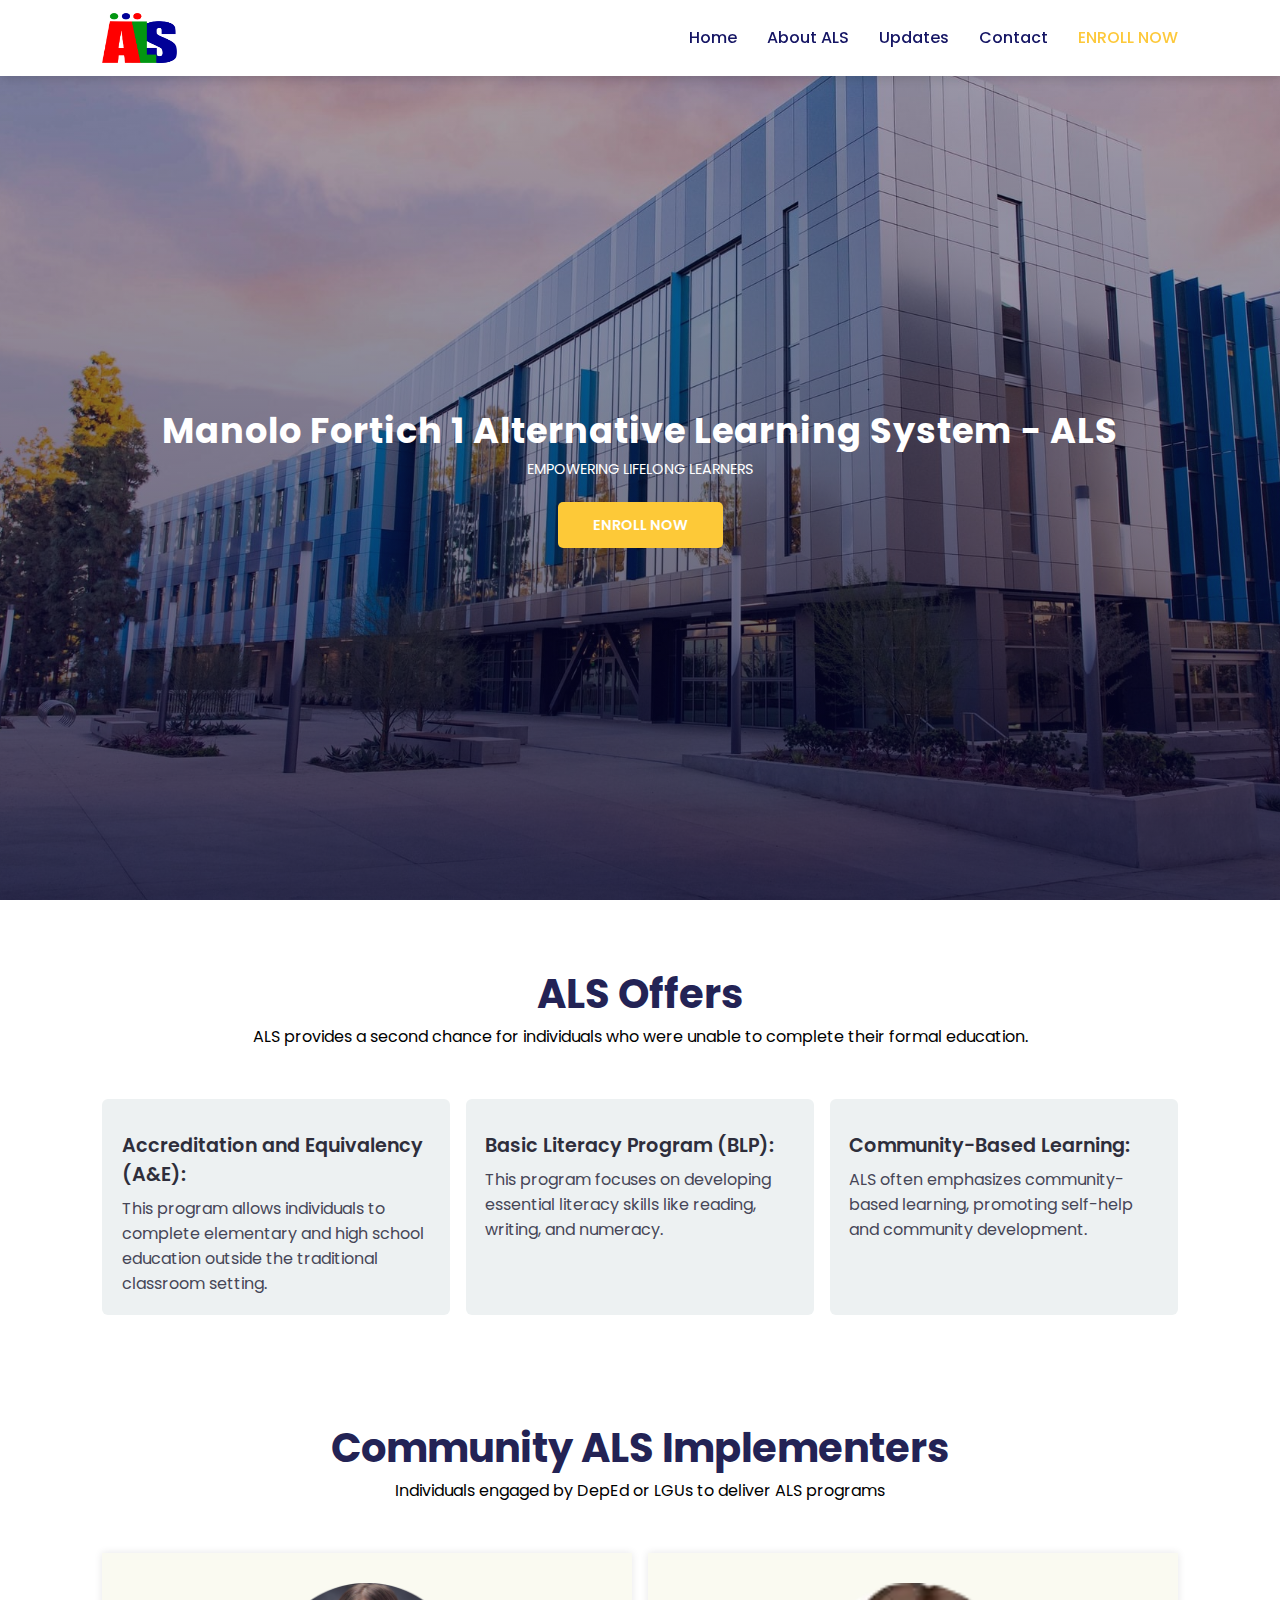
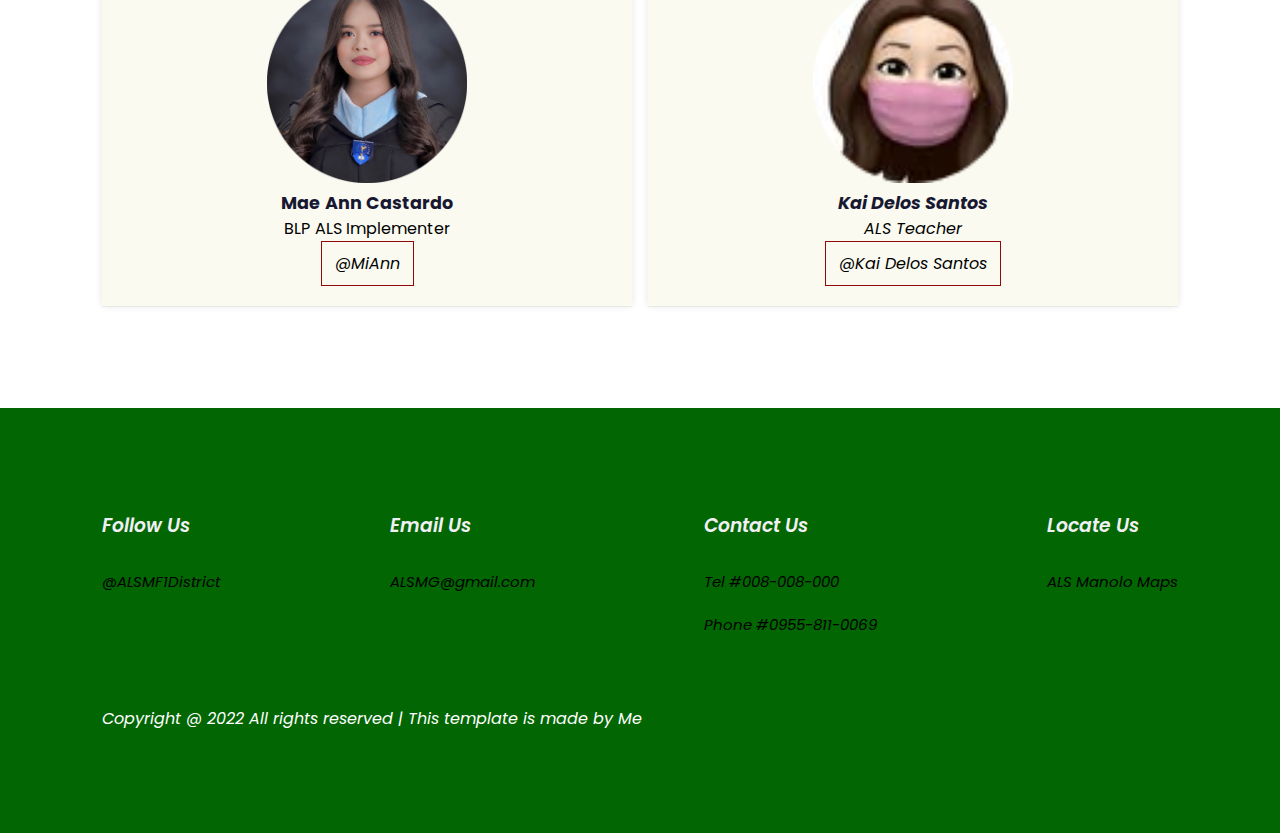
<file: index.html>
<!DOCTYPE html>
<html lang="en">
<head>
	<meta charset="UTF-8">
	<meta name="viewport" content="width=device-width, initial-scale=1.0">
	<title>MF1 ALTERNATIVE LEARNING SYSTEM</title>

	<!-- External CSS -->
	<link rel="stylesheet" href="style.css">

	<!-- JQuery CDN link -->
	<script src="https://code.jquery.com/jquery-3.6.0.min.js" integrity="sha256-/xUj+3OJU5yExlq6GSYGSHk7tPXikynS7ogEvDej/m4=" crossorigin="anonymous"></script>

</head>
<body>
	<!-- Navigation start -->
	<nav>
		<img src="img/ALS Logo.png" class="logo">

		<div class="navigation">
			<ul>
				<i id="menu-close" class="fas fa-times"></i>
				<li><a href="index.html">Home</a></li>
				<li><a href="aboutals.html">About ALS</a></li>
				<li><a href="update.html">Updates</a></li>
				<li><a href="contact.html">Contact</a></li>
				<li><a href="#" class="active">ENROLL NOW</a></li>
			</ul>

			<img src="img/menu.png" id="menu-btn">
		</div>
	</nav>
	<!-- Navigation ends -->


	<!-- Hero section starts from here -->
	<section id="home">
		<h2>
			Manolo Fortich 1 Alternative Learning System - ALS
		</h2>
		<p>EMPOWERING LIFELONG LEARNERS</p>
		<div class="btn">
			<a href="https://forms.gle/V5jMQK5orTKkrJvH9" class="yellow">ENROLL NOW</a>
		</div>
	</section>
	<!-- Hero section ends from here -->


	<!-- Features section starts from here -->
	<section id="features">
		<h1>ALS Offers</h1>
		<p>ALS provides a second chance for individuals who were unable to complete their formal education.</p>

		<div class="fea-base">
			<div class="fea-box">
				<i class="fas fa-graduation-cap"></i>
				<h3>Accreditation and Equivalency (A&E):</h3>
				<p>This program allows individuals to complete elementary and high school education outside the traditional classroom setting. </p>
			</div>

			<div class="fea-box">
				<i class="fa-solid fa-book-bookmark"></i>
				<h3>Basic Literacy Program (BLP):</h3>
				<p>This program focuses on developing essential literacy skills like reading, writing, and numeracy.</p>
			</div>

			<div class="fea-box">
				<i class="fas fa-award"></i>
				<h3>Community-Based Learning:</h3>
				<p>ALS often emphasizes community-based learning, promoting self-help and community development. </p>
			</div>
		</div>
	</section>
	<!-- Features section ends from here -->

	<!-- Experts section starts from here -->
	<section id="experts">
		<h1>Community ALS Implementers</h1>
		<p>Individuals engaged by DepEd or LGUs to deliver ALS programs</p>
		
		<div class="expert-box">
			<div class="profile">
				<img src="img/grad.png" height="200" width="200" alt="Teacher Mae">
				<h6>Mae Ann Castardo</h6>
				<p> BLP ALS Implementer</p>
				<div class="pro-links">
					<i class="fab fa-facebook"><a href="https://www.facebook.com/mianncastardo22222/"></a> @MiAnn</a>
				</div>
			</div>

			<div class="profile">
				<img src="img/kai.png" height="200" width="200" alt="Teacher Kai">
				<h6>Kai Delos Santos</h6>
				<p>ALS Teacher</p>
				<div class="pro-links">
					<i class="fab fa-facebook"> @Kai Delos Santos </i>
				</div>
			</div>

		</div>
	</section>
	<!-- Experts section ends from here -->

	<!-- Footer section starts from here -->
	<footer>
		<div class="footer-col">
			<h3>Follow Us</h3>
			<li>@ALSMF1District</li>
		</div>

		<div class="footer-col">
			<h3>Email Us</h3>
			<li>ALSMG@gmail.com</li>
		</div>

		<div class="footer-col">
			<h3>Contact Us</h3>
			<li>Tel #008-008-000</li>
			<li>Phone #0955-811-0069</li>
		</div>

		<div class="footer-col">
			<h3>Locate Us</h3>
			<li>ALS Manolo Maps</li>
		</div>

		<div class="copyright">
			<p>Copyright @ 2022 All rights reserved | This template is made by Me</p>
		</div>
	</footer>
	<!-- Footer section ends from here -->

	<script>
		// Show menu links on burger click
		$('#menu-btn').click(function(){
			$('nav .navigation ul').addClass('active')
		});

		// Hide navbar on click function
		$('#menu-close').click(function(){
			$('nav .navigation ul').removeClass('active')
		});
	</script>
</body>
</html>
</file>
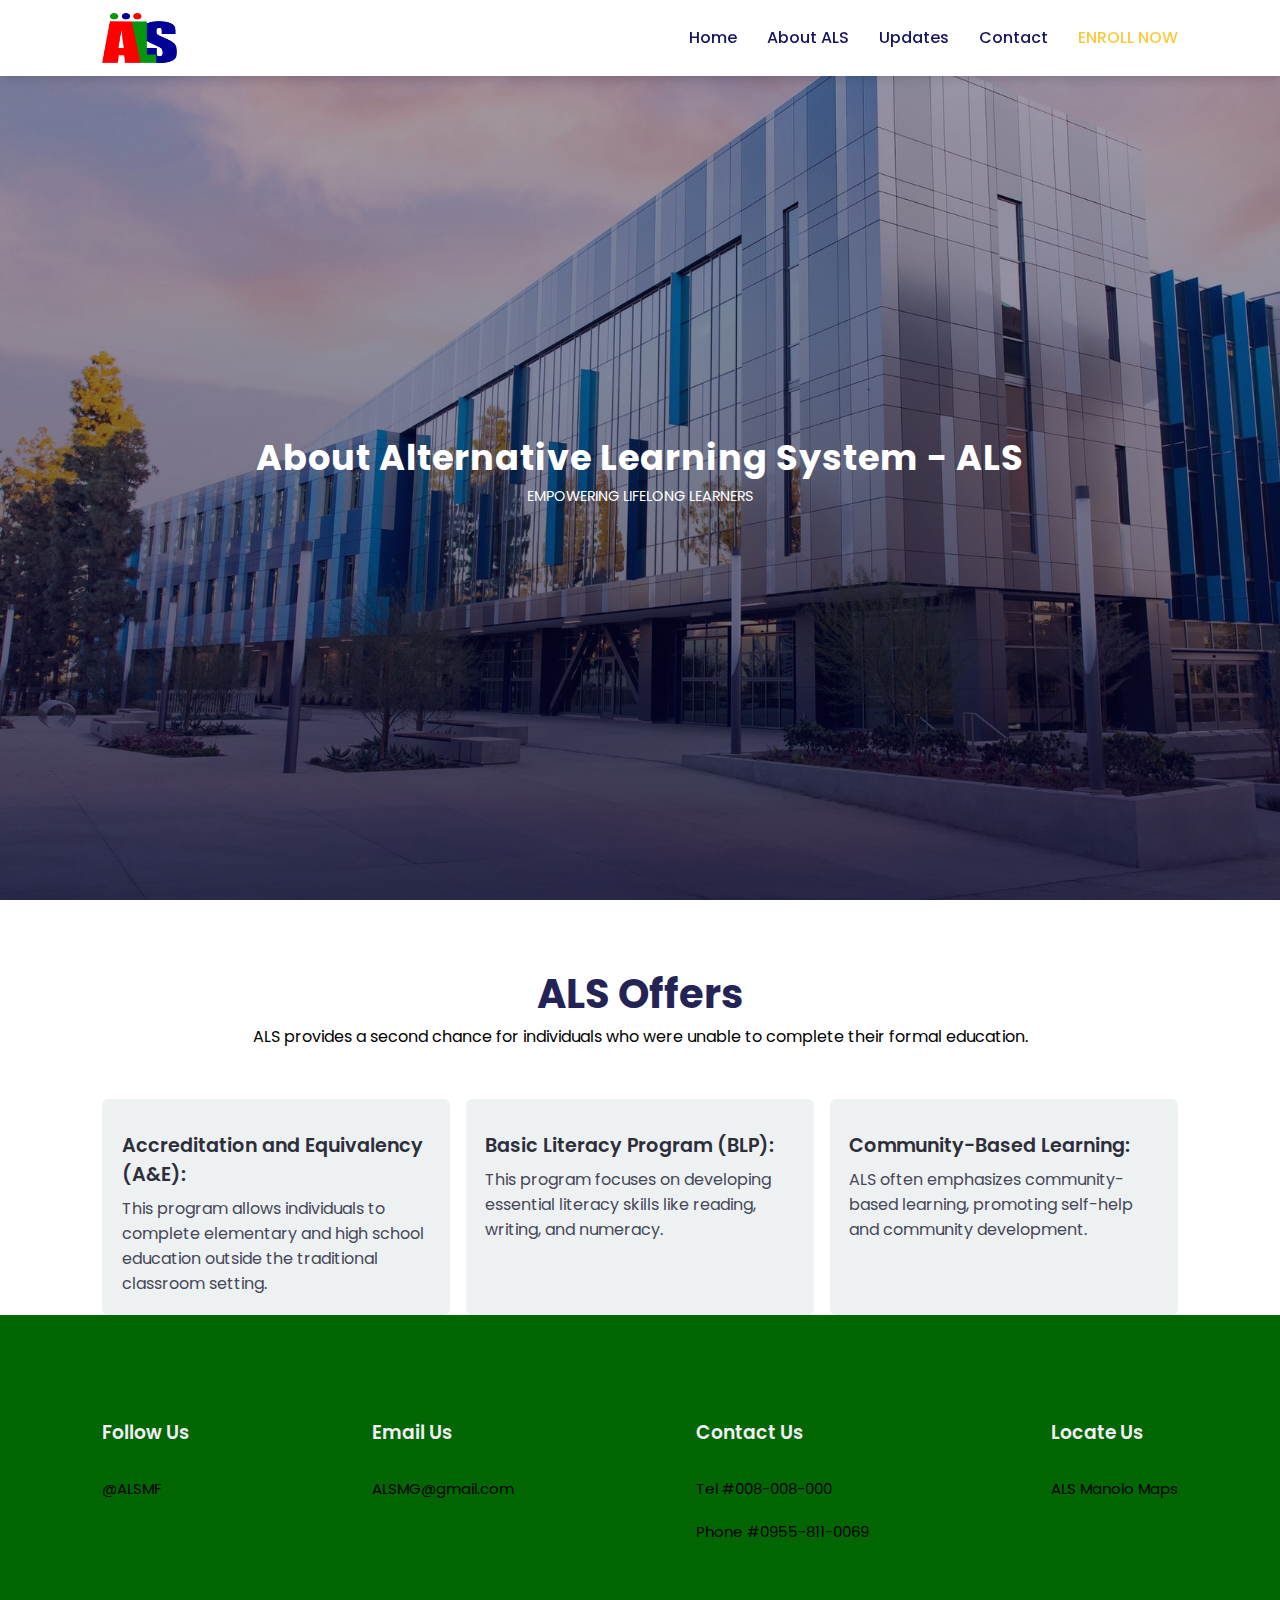
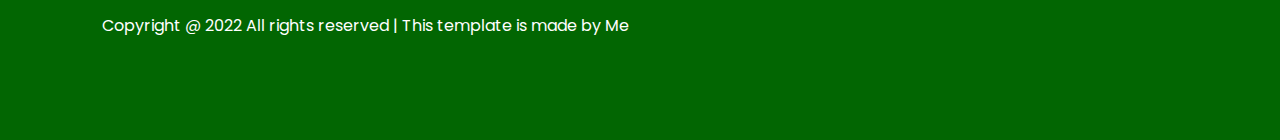
<file: aboutals.html>
<!DOCTYPE html>
<html lang="en">
<head>
	<meta charset="UTF-8">
	<meta name="viewport" content="width=device-width, initial-scale=1.0">
	<title>Education Website Template</title>

	<!-- External CSS -->
	<link rel="stylesheet" href="style.css">

	<!-- JQuery CDN link -->
	<script src="https://code.jquery.com/jquery-3.6.0.min.js" integrity="sha256-/xUj+3OJU5yExlq6GSYGSHk7tPXikynS7ogEvDej/m4=" crossorigin="anonymous"></script>

</head>
<body>
	<!-- Navigation start -->
	<nav>
		<img src="img/ALS Logo.png" class="logo">

		<div class="navigation">
			<ul>
				<i id="menu-close" class="fas fa-times"></i>
				<li><a href="index.html">Home</a></li>
				<li><a href="aboutals.html">About ALS</a></li>
				<li><a href="update.html">Updates</a></li>
				<li><a href="contact.html">Contact</a></li>
				<li><a href="#" class="active">ENROLL NOW</a></li>
			</ul>

			<img src="img/menu.png" id="menu-btn">
		</div>
	</nav>
	<!-- Navigation ends -->


	<!-- Hero section starts from here -->
	<section id="home">
		<h2>
			About Alternative Learning System - ALS
		</h2>
		<p>EMPOWERING LIFELONG LEARNERS</p>
	</section>
	<!-- Hero section ends from here -->


	<!-- Features section starts from here -->
	<section id="features">
		<h1>ALS Offers</h1>
		<p>ALS provides a second chance for individuals who were unable to complete their formal education.</p>

		<div class="fea-base">
			<div class="fea-box">
				<i class="fas fa-graduation-cap"></i>
				<h3>Accreditation and Equivalency (A&E):</h3>
				<p>This program allows individuals to complete elementary and high school education outside the traditional classroom setting. </p>
			</div>

			<div class="fea-box">
				<i class="fa-solid fa-book-bookmark"></i>
				<h3>Basic Literacy Program (BLP):</h3>
				<p>This program focuses on developing essential literacy skills like reading, writing, and numeracy.</p>
			</div>

			<div class="fea-box">
				<i class="fas fa-award"></i>
				<h3>Community-Based Learning:</h3>
				<p>ALS often emphasizes community-based learning, promoting self-help and community development. </p>
			</div>
		</div>
	</section>
	<!-- Features section ends from here -->

	<!-- Footer section starts from here -->
	<footer>
		<div class="footer-col">
			<h3>Follow Us</h3>
			<li>@ALSMF</li>
		</div>

		<div class="footer-col">
			<h3>Email Us</h3>
			<li>ALSMG@gmail.com</li>
		</div>

		<div class="footer-col">
			<h3>Contact Us</h3>
			<li>Tel #008-008-000</li>
			<li>Phone #0955-811-0069</li>
		</div>

		<div class="footer-col">
			<h3>Locate Us</h3>
			<li>ALS Manolo Maps</li>
		</div>

		<div class="copyright">
			<p>Copyright @ 2022 All rights reserved | This template is made by Me</p>
		</div>
	</footer>
	<!-- Footer section ends from here -->

	<script>
		// Show menu links on burger click
		$('#menu-btn').click(function(){
			$('nav .navigation ul').addClass('active')
		});

		// Hide navbar on click function
		$('#menu-close').click(function(){
			$('nav .navigation ul').removeClass('active')
		});
	</script>
</body>
</html>
</file>
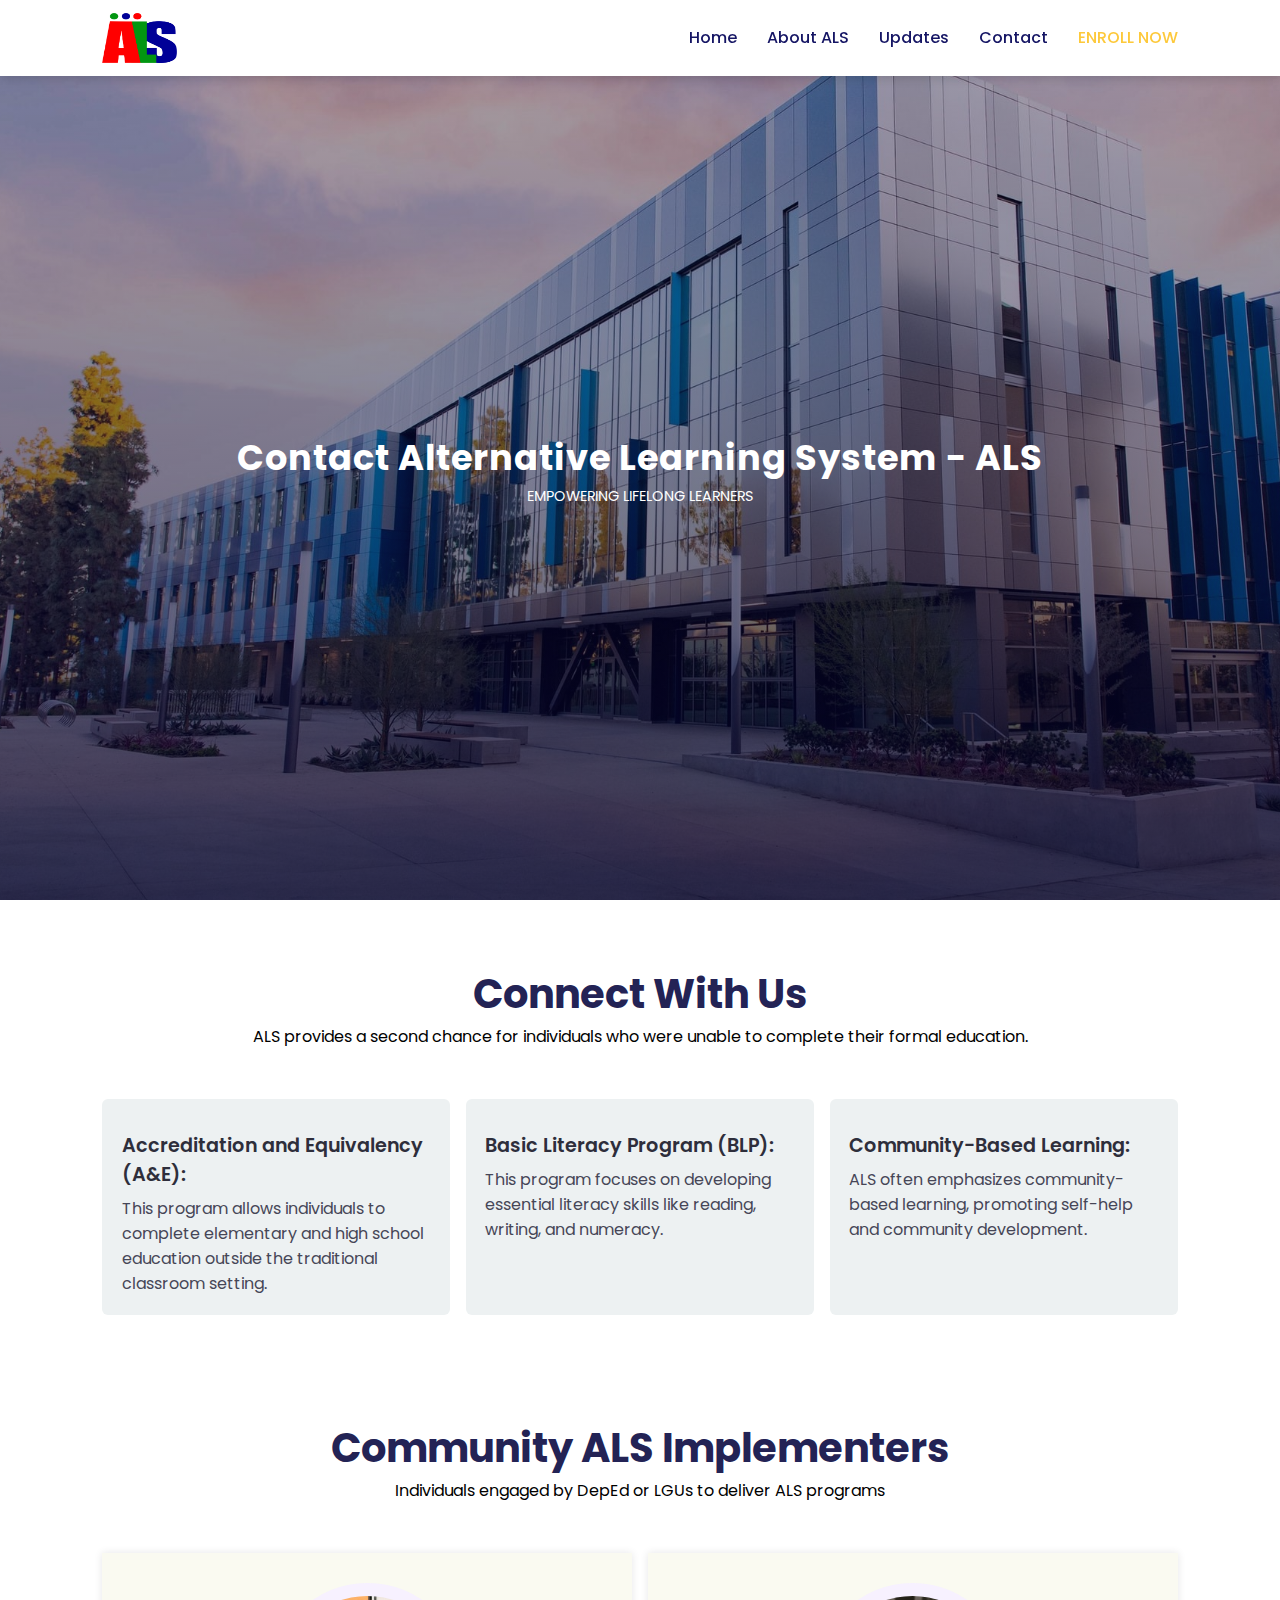
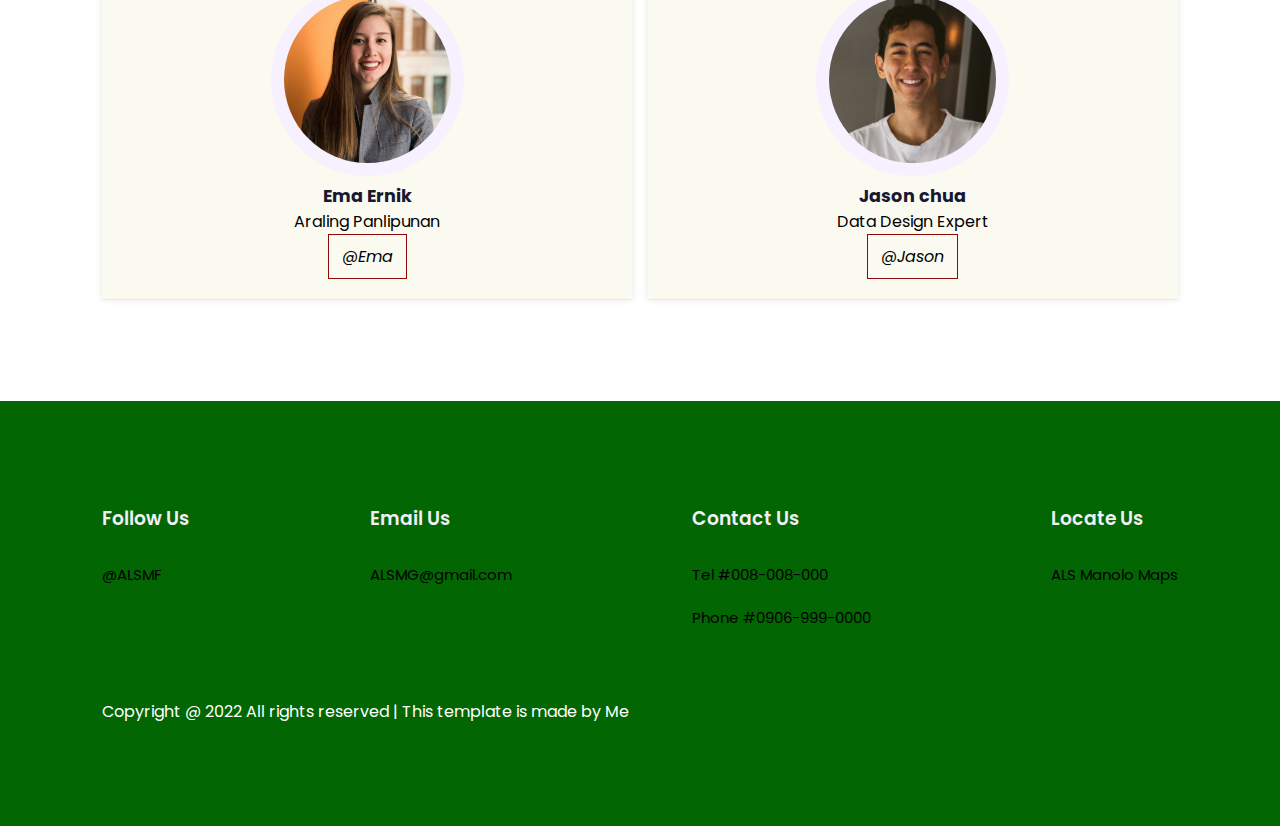
<file: contact.html>
<!DOCTYPE html>
<html lang="en">
<head>
	<meta charset="UTF-8">
	<meta name="viewport" content="width=device-width, initial-scale=1.0">
	<title>Education Website Template</title>

	<!-- External CSS -->
	<link rel="stylesheet" href="style.css">

	<!-- JQuery CDN link -->
	<script src="https://code.jquery.com/jquery-3.6.0.min.js" integrity="sha256-/xUj+3OJU5yExlq6GSYGSHk7tPXikynS7ogEvDej/m4=" crossorigin="anonymous"></script>

</head>
<body>
	<!-- Navigation start -->
	<nav>
		<img src="img/ALS Logo.png" class="logo">

		<div class="navigation">
			<ul>
				<i id="menu-close" class="fas fa-times"></i>
				<li><a href="index.html">Home</a></li>
				<li><a href="aboutals.html">About ALS</a></li>
				<li><a href="update.html">Updates</a></li>
				<li><a href="contact.html">Contact</a></li>
				<li><a href="#" class="active">ENROLL NOW</a></li>
			</ul>

			<img src="img/menu.png" id="menu-btn">
		</div>
	</nav>
	<!-- Navigation ends -->


	<!-- Hero section starts from here -->
	<section id="home">
		<h2>
			Contact Alternative Learning System - ALS
		</h2>
		<p>EMPOWERING LIFELONG LEARNERS</p>
	</section>
	<!-- Hero section ends from here -->


	<!-- Features section starts from here -->
	<section id="features">
		<h1>Connect With Us</h1>
		<p>ALS provides a second chance for individuals who were unable to complete their formal education.</p>

		<div class="fea-base">
			<div class="fea-box">
				<i class="fas fa-graduation-cap"></i>
				<h3>Accreditation and Equivalency (A&E):</h3>
				<p>This program allows individuals to complete elementary and high school education outside the traditional classroom setting. </p>
			</div>

			<div class="fea-box">
				<i class="fa-solid fa-book-bookmark"></i>
				<h3>Basic Literacy Program (BLP):</h3>
				<p>This program focuses on developing essential literacy skills like reading, writing, and numeracy.</p>
			</div>

			<div class="fea-box">
				<i class="fas fa-award"></i>
				<h3>Community-Based Learning:</h3>
				<p>ALS often emphasizes community-based learning, promoting self-help and community development. </p>
			</div>
		</div>
	</section>
	<!-- Features section ends from here -->

	<!-- Experts section starts from here -->
	<section id="experts">
		<h1>Community ALS Implementers</h1>
		<p>Individuals engaged by DepEd or LGUs to deliver ALS programs</p>
		
		<div class="expert-box">
			<div class="profile">
				<img src="img/pro1.webp" alt="Teacher Ema">
				<h6>Ema Ernik</h6>
				<p>Araling Panlipunan</p>
				<div class="pro-links">
					<i class="fab fa-facebook">@Ema</i>
				</div>
			</div>

			<div class="profile">
				<img src="img/pro2.webp" alt="Teacher Jason">
				<h6>Jason chua</h6>
				<p>Data Design Expert</p>
				<div class="pro-links">
					<i class="fab fa-facebook">@Jason</i>
				</div>
			</div>

		</div>
	</section>
	<!-- Experts section ends from here -->

	<!-- Footer section starts from here -->
	<footer>
		<div class="footer-col">
			<h3>Follow Us</h3>
			<li>@ALSMF</li>
		</div>

		<div class="footer-col">
			<h3>Email Us</h3>
			<li>ALSMG@gmail.com</li>
		</div>

		<div class="footer-col">
			<h3>Contact Us</h3>
			<li>Tel #008-008-000</li>
			<li>Phone #0906-999-0000</li>
		</div>

		<div class="footer-col">
			<h3>Locate Us</h3>
			<li>ALS Manolo Maps</li>
		</div>

		<div class="copyright">
			<p>Copyright @ 2022 All rights reserved | This template is made by Me</p>
		</div>
	</footer>
	<!-- Footer section ends from here -->

	<script>
		// Show menu links on burger click
		$('#menu-btn').click(function(){
			$('nav .navigation ul').addClass('active')
		});

		// Hide navbar on click function
		$('#menu-close').click(function(){
			$('nav .navigation ul').removeClass('active')
		});
	</script>
</body>
</html>
</file>
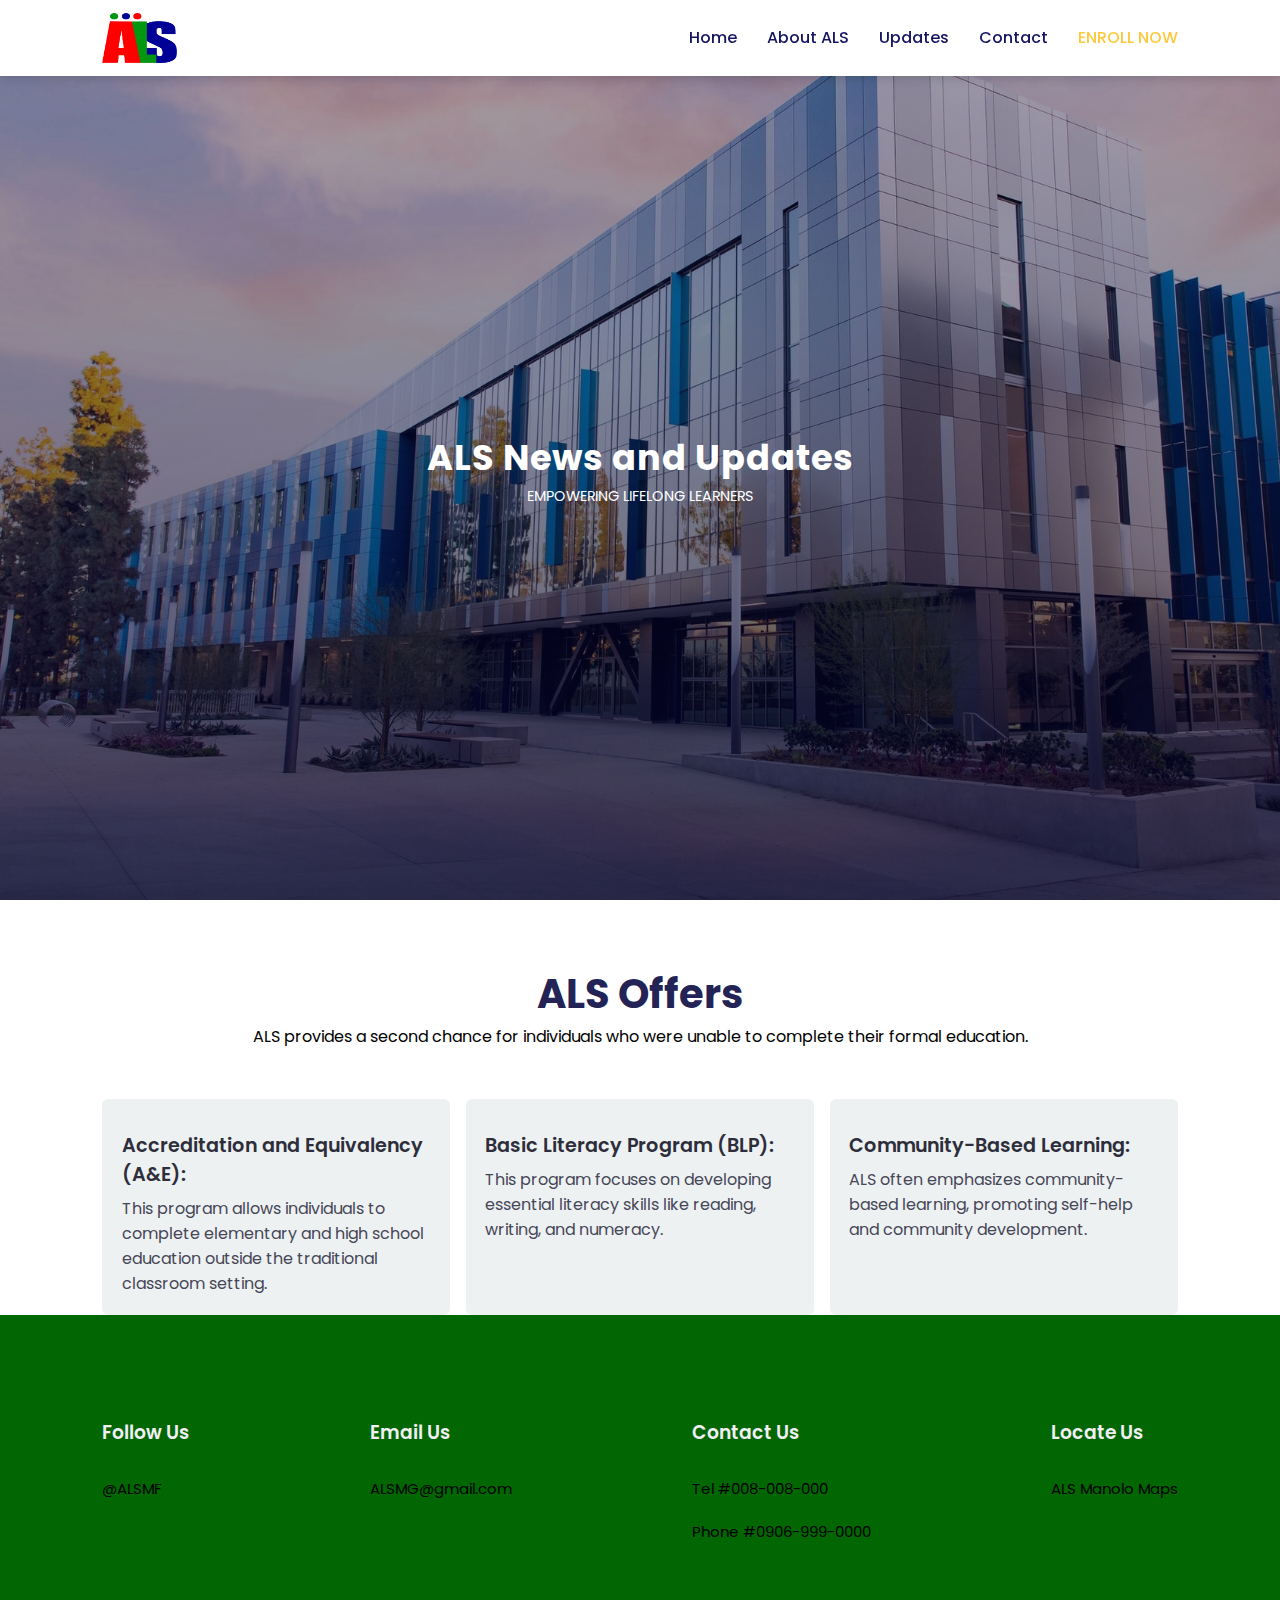
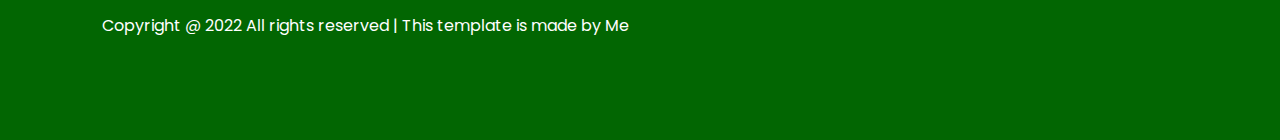
<file: update.html>
<!DOCTYPE html>
<html lang="en">
<head>
	<meta charset="UTF-8">
	<meta name="viewport" content="width=device-width, initial-scale=1.0">
	<title>Education Website Template</title>

	<!-- External CSS -->
	<link rel="stylesheet" href="style.css">

	<!-- JQuery CDN link -->
	<script src="https://code.jquery.com/jquery-3.6.0.min.js" integrity="sha256-/xUj+3OJU5yExlq6GSYGSHk7tPXikynS7ogEvDej/m4=" crossorigin="anonymous"></script>

</head>
<body>
	<!-- Navigation start -->
	<nav>
		<img src="img/ALS Logo.png" class="logo">

		<div class="navigation">
			<ul>
				<i id="menu-close" class="fas fa-times"></i>
				<li><a href="index.html">Home</a></li>
				<li><a href="aboutals.html">About ALS</a></li>
				<li><a href="update.html">Updates</a></li>
				<li><a href="contact.html">Contact</a></li>
				<li><a href="#" class="active">ENROLL NOW</a></li>
			</ul>

			<img src="img/menu.png" id="menu-btn">
		</div>
	</nav>
	<!-- Navigation ends -->


	<!-- Hero section starts from here -->
	<section id="home">
		<h2>
			ALS News and Updates
		</h2>
		<p>EMPOWERING LIFELONG LEARNERS</p>
	</section>
	<!-- Hero section ends from here -->


	<!-- Features section starts from here -->
	<section id="features">
		<h1>ALS Offers</h1>
		<p>ALS provides a second chance for individuals who were unable to complete their formal education.</p>

		<div class="fea-base">
			<div class="fea-box">
				<i class="fas fa-graduation-cap"></i>
				<h3>Accreditation and Equivalency (A&E):</h3>
				<p>This program allows individuals to complete elementary and high school education outside the traditional classroom setting. </p>
			</div>

			<div class="fea-box">
				<i class="fa-solid fa-book-bookmark"></i>
				<h3>Basic Literacy Program (BLP):</h3>
				<p>This program focuses on developing essential literacy skills like reading, writing, and numeracy.</p>
			</div>

			<div class="fea-box">
				<i class="fas fa-award"></i>
				<h3>Community-Based Learning:</h3>
				<p>ALS often emphasizes community-based learning, promoting self-help and community development. </p>
			</div>
		</div>
	</section>
	<!-- Features section ends from here -->

	<!-- Footer section starts from here -->
	<footer>
		<div class="footer-col">
			<h3>Follow Us</h3>
			<li>@ALSMF</li>
		</div>

		<div class="footer-col">
			<h3>Email Us</h3>
			<li>ALSMG@gmail.com</li>
		</div>

		<div class="footer-col">
			<h3>Contact Us</h3>
			<li>Tel #008-008-000</li>
			<li>Phone #0906-999-0000</li>
		</div>

		<div class="footer-col">
			<h3>Locate Us</h3>
			<li>ALS Manolo Maps</li>
		</div>

		<div class="copyright">
			<p>Copyright @ 2022 All rights reserved | This template is made by Me</p>
		</div>
	</footer>
	<!-- Footer section ends from here -->

	<script>
		// Show menu links on burger click
		$('#menu-btn').click(function(){
			$('nav .navigation ul').addClass('active')
		});

		// Hide navbar on click function
		$('#menu-close').click(function(){
			$('nav .navigation ul').removeClass('active')
		});
	</script>
</body>
</html>
</file>
<file: style.css>
@import url('https://fonts.googleapis.com/css2?family=Inter:wght@100;200;300;400;500&family=Poppins:ital,wght@0,100;0,200;0,300;0,400;0,500;0,600;0,700;0,800;0,900;1,700;1,800;1,900&display=swap');

*
{
	margin: 0;
	padding: 0;
	box-sizing: border-box;
}

body
{
	font-family: 'Poppins', sans-serif;
}

h1
{
	font-size: 2.5rem;
	font-weight: 700;
	color: rgb(35, 35, 85);
}

span
{
	font-size: .9rem;
}

h6
{
	font-size: 1.1rem;
	color: rgb(24, 24, 49);
}


/*------------- Navigation style start ------------*/
nav
{
	position: fixed;
	width: 100%;
	background-color: #fff;
	display: flex;
	justify-content: space-between;
	align-items: center;
	padding: 1vw 8vw;
	box-shadow: 2px 2px 10px rgba(0, 0, 0, 0.15);
	z-index: 1;
}

nav .logo
{
	width: 75px;
	height: 50px;
	cursor: pointer;
}

nav .navigation
{
	display: flex;
}

#menu-btn
{
	width: 30px;
	height: 30px;
	display: none;
}

#menu-close
{
	display: none;
}

nav .navigation ul
{
	display: flex;
	justify-content: flex-end;
	align-items: center;
}

nav .navigation ul li
{
	list-style: none;
	margin-left: 30px;
}

nav .navigation ul li a
{
	text-decoration: none;
	color: rgb(21, 21, 100);
	font-size: 16px;
	font-weight: 500;
	transition: 0.3s ease;
}

nav .navigation ul li a.active,
nav .navigation ul li a:hover
{
	color: #FDC93B;

}
/*------------- Navigation style end ------------*/



/*------------- Hero section styling start --------------*/
#home
{
	background-image: linear-gradient(rgba(9, 5, 54, 0.3), rgba(5,4,46,0.7)), url("img/back.jpg");
	width: 100%;
	height: 100vh;
	background-size: cover;
	background-position: center center;
	display: flex;
	flex-direction: column;
	justify-content: center;
	align-items: center;
	text-align: center;
	padding-top: 40px;
}

#home h2
{
	color: #fff;
	font-size: 2.2rem;
	letter-spacing: 1px;
}

#home p
{
	width: 50%;
	color: #fff;
	font-size: 0.9rem;
	line-height: 25px;
}

#home .btn
{
	margin-top: 30px;
}

#home a
{
	text-decoration: none;
	font-size: 0.9rem;
	padding: 13px 35px;
	background-color: #fff;
	font-weight: 600;
	border-radius: 5px;
}

#home a.blue
{
	color: #fff;
	background: rgb(21, 21, 100);
	transition: 0.3s ease;
}

#home a.blue:hover
{
	color: rgb(21, 21, 100);
	background: #fff;
}

#home a.yellow
{
	color: #fff;
	background: #fdc938;
	transition: 0.3s ease;
}

#home a.yellow:hover
{
	color: rgb(21, 21, 100);
	background: #fff;
}
/*------------- Hero section styling end --------------*/


/*------------- Features section styling start -------------*/
#features
{
	padding: 5vw 8vw 0 8vw;
	text-align: center;
}

#features .fea-base
{
	display: grid;
	grid-template-columns: repeat(auto-fit, minmax(320px, 1fr));
	grid-gap: 1rem;
	margin-top: 50px;
}

#features .fea-box
{
	background: #edf1f2;
	text-align: start;
	padding: 1.2rem;
	border-radius: 6px;
}

#features .fea-box i
{
	font-size: 2.3rem;
	color: rgb(44, 44, 80);
}

#features .fea-box h3
{
	font-size: 1.2rem;
	font-weight: 600;
	color: rgb(46, 46, 59);
	padding: 13px 0 7px 0;
}

#features .fea-box p
{
	font-size: 1rem;
	font-weight: 400;
	color: rgb(70, 70, 87);
}
/*------------- Features section styling end -------------*/


/*------------- Courses section styling start ------------*/
#course
{
	padding: 8vw 8vw 8vw 8vw;
	text-align: center;
}

#course .course-box
{
	display: grid;
	grid-template-columns: repeat(auto-fit, minmax(320px, 1fr));
	grid-gap: 1rem;
	margin-top: 50px;
}

#course .courses
{
	text-align: start;
	background: #edf1f2;
	height: 100%;
	position: relative;
}

#course .courses img
{
	width: 100%;
	height: 60%;
	background-size: cover;
	background-position: center;
}

#course .courses .details
{
	padding: 15px 15px 0 15px;
}

#course .courses .details i
{
	color: #fdc93b;
	font-size: .9rem;
}

#course .courses .cost
{
	background-color: rgb(74, 74, 136);
	color: #fff;
	line-height: 70px;
	width: 70px;
	height: 70px;
	text-align: center;
	border-radius: 50%;
	position: absolute;
	right: 15px;
	bottom: 100px;
}
/*------------- Courses section styling end ------------*/


/*------------- Registration section styling start ----------*/
#registration
{
	padding: 6vw 8vw 6vw 8vw;
	background-image: linear-gradient(rgba(207, 20, 20, 0.5), rgba(170, 9, 9, 0.5)),url("img/signup.jpg");
	width: 100%;
	height: 100%;
	background-size: cover;
	background-position: center;
	display: flex;
	justify-content: space-between;
	align-items: center;
}

#registration .reminder, #registration .reminder h1
{
	color: #fff;
}

#registration .reminder .time
{
	display: flex;
	margin-top: 40px;
}

#registration .reminder .time .date
{
	text-align: center;
	padding: 13px 33px;
	background: rgba(255, 255, 255, 0.25);
	backdrop-filter: blur(4px);
	box-shadow: 0 8px 32px 0 rgba(31, 38, 135, 0.37);
	border-radius: 10px;
	margin: 0 5px 10px 5px;
	border: 1px solid rgba(255, 255, 255, 0.18);
	font-size: 1.1rem;
	font-weight: 600;
}

#registration .form
{
	background: #fff;
	border-radius: 8px;
	display: flex;
	flex-direction: column;
	padding: 40px;
	box-shadow: 0 8px 32px 0 rgba(31, 38, 135, 0.37);
}

#registration .form input
{
	margin: 15px 0;
	padding: 15px 10px;
	border: 1px solid rgb(84, 40, 241);
	outline: none;
}

#registration .form input::placeholder
{
	color: #413c3c;
	font-weight: 500;
	font-size: 0.9rem;
}

#registration .form .btn
{
	margin-top: 20px;
}

#registration .form a.yellow
{
	text-decoration: none;
	font-size: 0.9rem;
	padding: 13px 35px;
	background-color: #fff;
	font-weight: 600;
	border-radius: 5px;
	color: #fff;
	background: #fdc938;
	transition: 0.3s ease;
}

#registration .form a.yellow:hover
{
	color: rgb(21, 21, 100);
	background: #fff;
}
/*------------- Registration section styling end ----------*/



/*------------- Experts section styling starts ----------*/
#experts
{
	padding: 8vw 8vw 8vw 8vw;
	text-align: center;
}

#experts .expert-box
{
	display: grid;
	grid-template-columns: repeat(auto-fit, minmax(250px, 1fr));
	grid-gap: 1rem;
	margin-top: 50px;
}

#experts .expert-box .profile
{
	background: #fafaf1;
	padding: 30px 10px;
	box-shadow: rgba(17, 17, 26, 0.05) 0px 1px 0px, rgba(17, 17, 26, 0.1) 0px 0px 8px;
}

#experts .expert-box .profile:hover
{
	box-shadow: rgba(0, 0, 0, 0.1) 0px 10px 50px;
}

.pro-links
{
	margin-top: 10px;
}

.pro-links i
{
	padding: 10px 13px;
	border: 1px solid rgb(143, 9, 9);
	cursor: pointer;
	transition: 0.3s ease;
}

.pro-links i:hover
{
	background: rgb(21, 21, 100);
	color: #fff;
}
/*------------- Experts section styling ends ----------*/



/*------------- Footer section styling starts ------------*/
footer
{
	padding: 8vw;
	background-color: #026602;
	display: flex;
	justify-content: space-between;
	align-items: flex-start;
	flex-wrap: wrap;
}

footer .footer-col
{
	padding-bottom: 40px;
}

footer h3
{
	color: rgb(241, 240, 245);
	font-weight: 600;
	padding-bottom: 20px;
}

footer li
{
	list-style: none;
	color: #000000;
	padding: 10px 0;
	font-size: 15px;
	cursor: pointer;
	transition: 0.3s ease;
}

footer li:hover
{
	color: rgb(241, 240, 245);
}

footer p
{
	color: #7b838a;
}

footer .subscribe
{
	margin-top: 20px;
}

footer input
{
	width: 220px;
	padding: 15px 12px;
	background: #334F6C;
	border: none;
	outline: none;
	color: #fff;
}

footer .subscribe a
{
	text-decoration: none;
	font-size: 0.9rem;
	padding: 12px 15px;
	background-color: #fff;
	font-weight: 600;
}

footer .subscribe a.yellow
{
	color: #fff;
	background: #fdc93b;
	transition: 0.3s ease;
}

footer .subscribe a.yellow:hover
{
	color: rgb(21, 21, 100);
	background: #fff;
}

footer .copyright
{
	margin-top: 20px;
	width: 100%;
	display: flex;
	justify-content: space-between;
	align-items: center;
	flex-wrap: wrap;
}

footer .copyright p, footer .copyright p > a
{
	color: #fff;
	text-decoration: none;
}

footer .copyright .pro-links
{
	margin-top: 0px;
}

footer .copyright .pro-links i
{
	background-color: #5f7185;
	color: #fff;
}

footer .copyright .pro-links i:hover
{
	background: #fdc93b;
	color: #2c2c2c;
}
/*------------- Footer section styling ends ------------*/



/*---------------------------------------------------------*/
/*-------------------- Ipad screen styling ----------------*/
/*---------------------------------------------------------*/
@media screen and (max-width: 789px)
{
	nav
	{
		padding: 15px 20px;
	}

	nav img
	{
		width: 130px;
	}

	#menu-btn
	{
		display: initial;
	}

	#menu-close
	{
		display: initial;
		font-size: 1.6rem;
		color: #fff;
		padding: 30px 0 20px 20px;
	}

	nav .navigation ul
	{
		position: absolute;
		top: 0;
		right: -220px;
		display: flex;
		flex-direction: column;
		justify-content: flex-start;
		align-items: flex-start;
		width: 220px;
		height: 100vh;
		background: rgba(17, 20, 104, 0.45);
		backdrop-filter: blur(4.5px);
		border: 1px solid rgba(255, 255, 255, 0.18);
		transition: 0.3s ease-in;
	}

	nav .navigation ul.active
	{
		right: 0;
	}

	nav .navigation ul li
	{
		padding: 20px 0 20px 40px;
		margin-left: 0;
	}

	nav .navigation ul li a
	{
		color: #fff;
	}

	#home
	{
		padding: 0px;
	}

	#home p
	{
		width: 90%;
	}

	#features
	{
		padding: 8vw 4vw 0 4vw;
	}

	#course
	{
		padding: 8vw 4vw 8vw 4vw;
	}

	#registration
	{
		padding: 6vw 4vw 6vw 4vw;
		gap: 2.2rem;
	}

	#registration .reminder .time
	{
		display: flex;
		justify-content: space-between;
		flex-wrap: wrap;
		margin-top: 40px;
	}

	#experts
	{
		padding: 8vw 4vw 6vw 4vw;
	}

	footer .copyright .pro-links
	{
		margin-top: 20px;
	}
}


@media screen and (max-width: 475px)
{
	#registration
	{
		flex-direction: column;
	}

	.reminder p, .reminder h1
	{
		text-align: center;
	}

	.reminder h1
	{
		font-size: 1.8rem;
	}

	#registration .reminder .time
	{
		justify-content: space-evenly;
		margin-top: 20px;
	}
}
</file>
